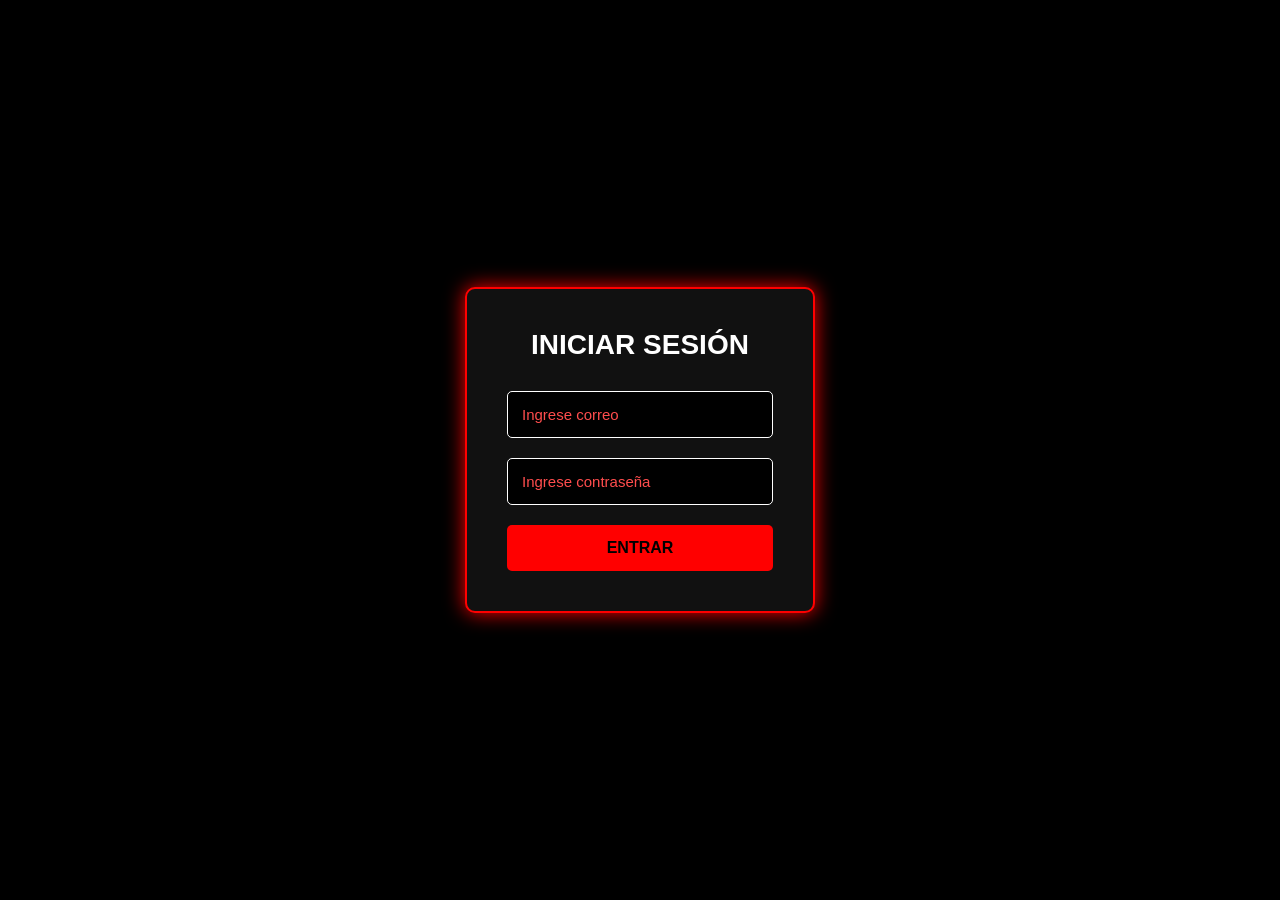
<file: formulario.html>
<!DOCTYPE html>
<html lang="es">
<head>
    <meta charset="UTF-8">
    <meta name="viewport" content="width=device-width, initial-scale=1.0">
    <title>Login</title>

    <link rel="stylesheet" href="styles_form.css">
</head>
<body>

    <div class="contenedor">

        <h1>INICIAR SESIÓN</h1>

        <form class="formulario">

            <div class="campo">
                <input type="email" placeholder="Ingrese correo">
            </div>

            <div class="campo">
                <input type="password" placeholder="Ingrese contraseña">
            </div>

          <button type="submit">ENTRAR</button>  

        </form>


    </div>

</body>
</html>
</file>
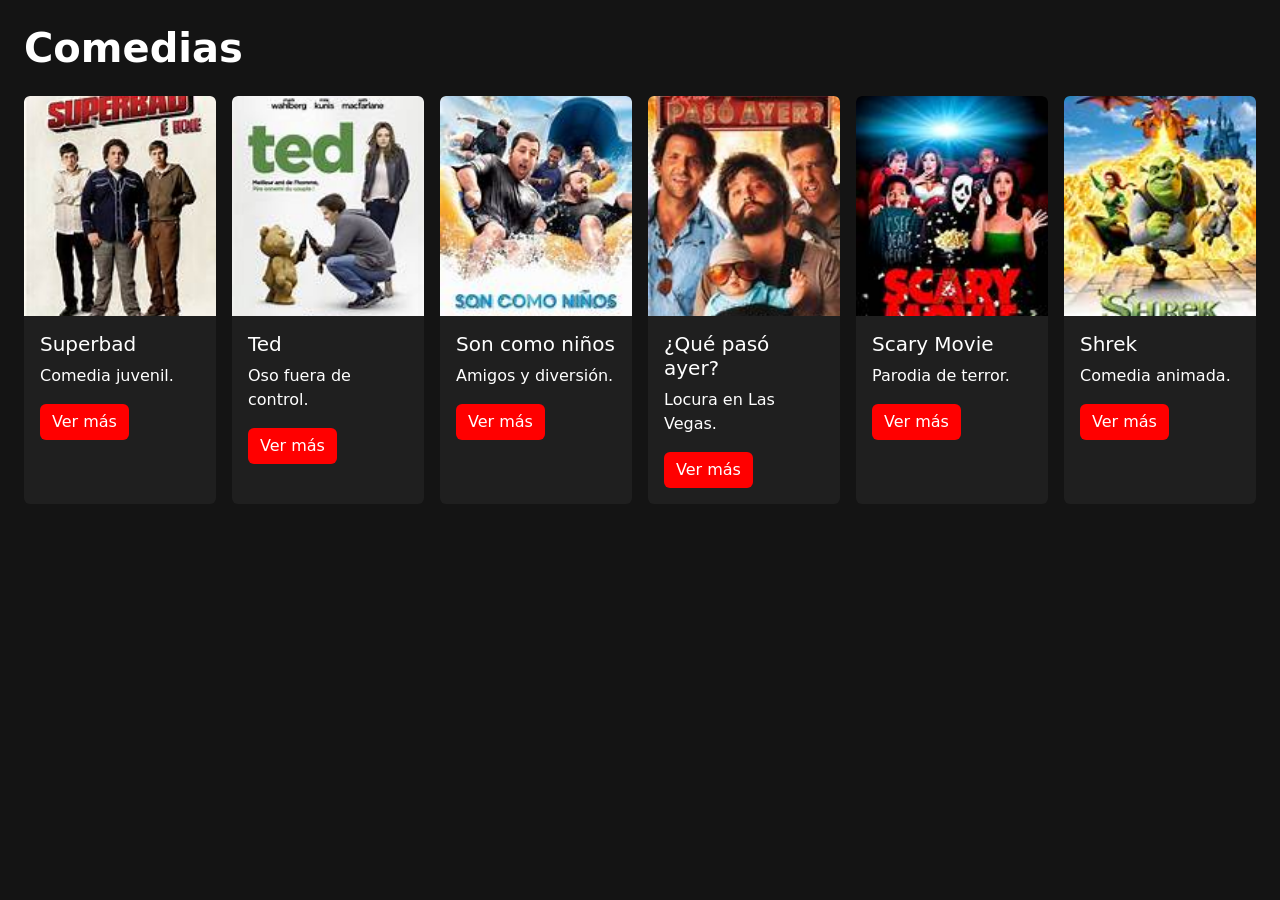
<file: index_1.html>
<!DOCTYPE html>
<html lang="es">
<head>
    <meta charset="UTF-8">
    <meta name="viewport" content="width=device-width, initial-scale=1.0">
    <title>Comedias</title>
    <!-- Bootstrap -->
    <link rel="stylesheet" href="https://cdn.jsdelivr.net/npm/bootstrap@5.3.8/dist/css/bootstrap.min.css">
    <link rel="stylesheet" href="styles.css"> <!--?-->
    
</head>

<body>

    <div class="container-fluid px-4 mt-4">

        <h1 class="text-white mb-4">Comedias</h1>

        <div class="row g-3">

            <div class="col-6 col-md-4 col-lg-3 col-xl-2">
                <div class="card h-100">
                    <img src="superBad.jpeg" class="card-img-top" alt="">
                    <div class="card-body">
                        <h5 class="card-title">Superbad</h5>
                        <p class="card-text">Comedia juvenil.</p>
                        <a href="#" class="btn btn-primary">Ver más</a>
                    </div>
                </div>
            </div>

            <div class="col-6 col-md-4 col-lg-3 col-xl-2">
                <div class="card h-100">
                    <img src="OIP.jpeg" class="card-img-top" alt="">
                    <div class="card-body">
                        <h5 class="card-title">Ted</h5>
                        <p class="card-text">Oso fuera de control.</p>
                        <a href="#" class="btn btn-primary">Ver más</a>
                    </div>
                </div>
            </div>

            <div class="col-6 col-md-4 col-lg-3 col-xl-2">
                <div class="card h-100">
                    <img src="son_como_niños.jpeg" class="card-img-top" alt="">
                    <div class="card-body">
                        <h5 class="card-title">Son como niños</h5>
                        <p class="card-text">Amigos y diversión.</p>
                        <a href="#" class="btn btn-primary">Ver más</a>
                    </div>
                </div>
            </div>

            <div class="col-6 col-md-4 col-lg-3 col-xl-2">
                <div class="card h-100">
                    <img src="que_paso_ayer.jpeg" class="card-img-top" alt="">
                    <div class="card-body">
                        <h5 class="card-title">¿Qué pasó ayer?</h5>
                        <p class="card-text">Locura en Las Vegas.</p>
                        <a href="#" class="btn btn-primary">Ver más</a>
                    </div>
                </div>
            </div>

            <div class="col-6 col-md-4 col-lg-3 col-xl-2">
                <div class="card h-100">
                    <img src="scary_movie.jpeg" class="card-img-top" alt="">
                    <div class="card-body">
                        <h5 class="card-title">Scary Movie</h5>
                        <p class="card-text">Parodia de terror.</p>
                        <a href="#" class="btn btn-primary">Ver más</a>
                    </div>
                </div>
            </div>

            <div class="col-6 col-md-4 col-lg-3 col-xl-2">
                <div class="card h-100">
                    <img src="shrek.jpeg" class="card-img-top" alt="">
                    <div class="card-body">
                        <h5 class="card-title">Shrek</h5>
                        <p class="card-text">Comedia animada.</p>
                        <a href="#" class="btn btn-primary">Ver más</a>
                    </div>
                </div>
            </div>

        </div>

    </div>

</body>
</html>
</file>
<file: styles_form.css>
*{
    margin: 0;
    padding: 0;
    box-sizing: border-box;
    font-family: Arial, Helvetica, sans-serif;
}

body{
    background-color: black;
    height: 100vh;
    display: flex;
    justify-content: center;
    align-items: center;
}

/* Caja principal */
.contenedor{
    width: 350px;
    background-color: #111;
    padding: 40px;
    border: 2px solid red;
    border-radius: 10px;
    box-shadow: 0 0 20px red;
}

/* Título */
h1{
    color: white;
    text-align: center;
    margin-bottom: 30px;
    font-size: 28px;
}

/* Inputs */
.campo{
    margin-bottom: 20px;
}

.campo input{
    width: 100%;
    padding: 14px;
    background-color: black;
    border: 1px solid white;
    border-radius: 5px;
    color: red;
    font-size: 15px;
    outline: none;
}

/* Placeholder */
.campo input::placeholder{
    color: #ff4d4d;
}

/* Botón */
button{
    width: 100%;
    padding: 14px;
    background-color: red;
    border: none;
    border-radius: 5px;
    color: black;
    font-size: 16px;
    font-weight: bold;
    cursor: pointer;
    transition: 0.3s;
}

button:hover{
    background-color: red;
    color: blueviolet;
}
</file>
<file: styles.css>
/* Fondo general */
body{
    background-color: #141414;
}

/* Tarjeta */
.card{
    background-color: #1f1f1f;
    border: none;
    color: white;

    transition: transform 0.3s,
                box-shadow 0.3s;

    cursor: pointer;
    overflow: hidden;
}

/* Hover tipo Netflix */
.card:hover{
    transform: scale(1.05);

    box-shadow: 0px 10px 25px rgba(0,0,0,0.8);

    z-index: 10;
}

/* Imagen */
.card img{
    height: 220px;
    object-fit: cover;
}

/* Boton */
.btn-primary{
    background-color: red;
    border: none;
}

/* Hover del botón */
.btn-primary:hover{
    background-color: darkred;
}

/* Titulo */
h1{
    font-weight: bold;
}
</file>
